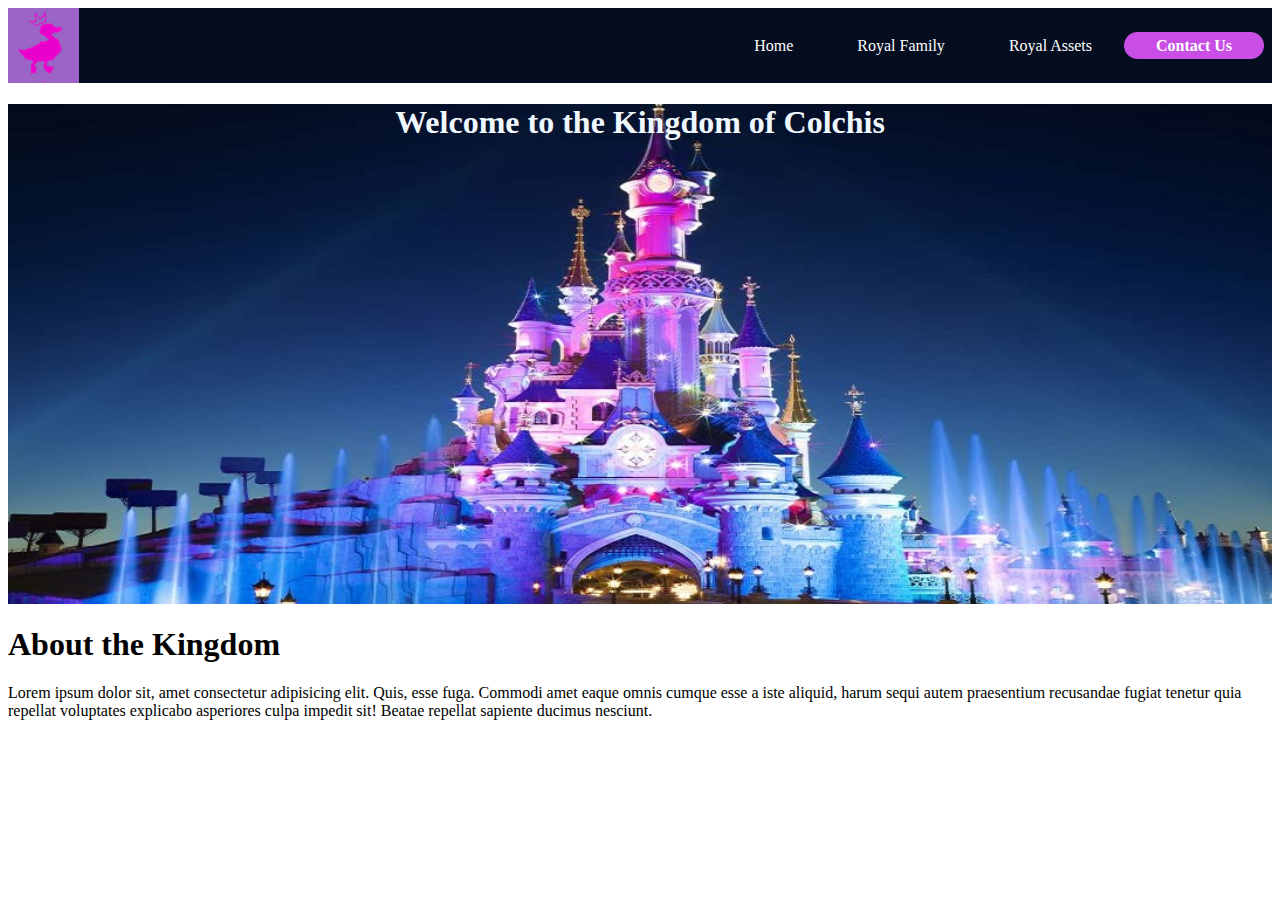
<file: index.html>
<!DOCTYPE html>
<html lang="fr">
  <head>
    <meta charset="UTF-8" />
    <meta http-equiv="X-UA-Compatible" content="IE=edge" />
    <meta name="viewport" content="width=device-width, initial-scale=1.0" />
    <title>The Royal Kingdom of Colchis</title>
    <link href="style.css" rel="stylesheet" type="text/css" />
  </head>

  <body>
    <header>
      <div class="logo"></div>
      <nav class="header-nav">
        <ul>
          <li><a href="index.html">Home</a></li>
          <li><a href="royal-family.html">Royal Family</a></li>
          <li><a href="assets.html">Royal Assets</a></li>
          <li><a href="contact.html" class="contact">Contact Us</a></li>
        </ul>
      </nav>
    </header>

    <main>
      <div class="banner">
        <h1 class="banner-h1">Welcome to the Kingdom of Colchis</h1>
      </div class="banner">

      <h1>About the Kingdom</h1>

      <p>
        Lorem ipsum dolor sit, amet consectetur adipisicing elit. Quis, esse
        fuga. Commodi amet eaque omnis cumque esse a iste aliquid, harum sequi
        autem praesentium recusandae fugiat tenetur quia repellat voluptates
        explicabo asperiores culpa impedit sit! Beatae repellat sapiente ducimus
        nesciunt.
      </p>
    </main>
  </body>
</html>
</file>
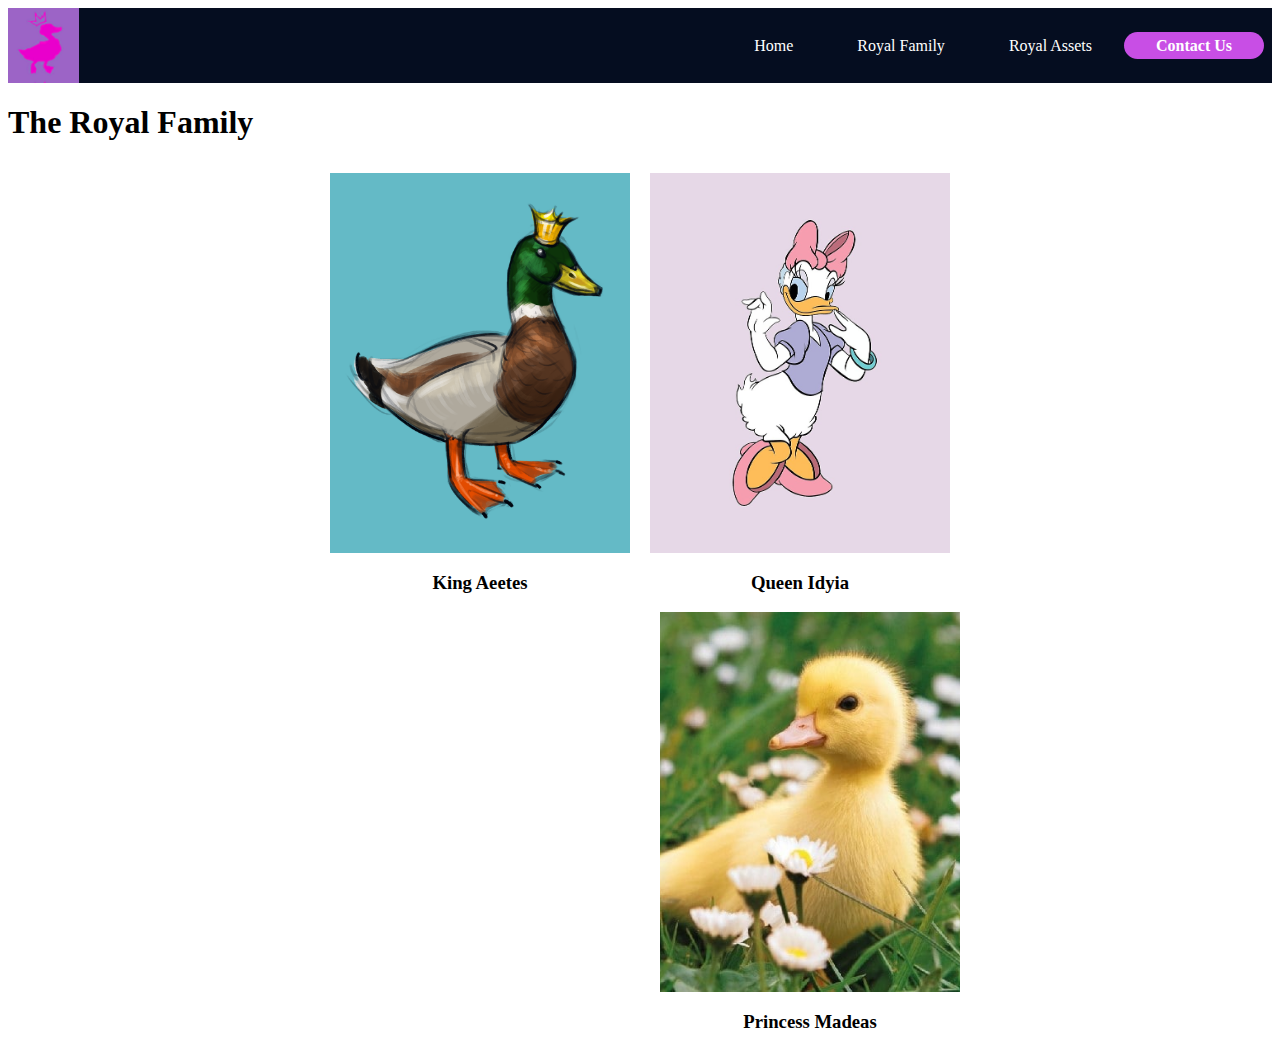
<file: royal-family.html>
<!DOCTYPE html>
<html lang="fr">
  <head>
    <meta charset="UTF-8" />
    <meta http-equiv="X-UA-Compatible" content="IE=edge" />
    <meta name="viewport" content="width=device-width, initial-scale=1.0" />
    <title>The Royal Family of Colchis</title>
    <link href="style.css" rel="stylesheet" type="text/css" />
  </head>
  <body>
    <header>
      <div class="logo"></div>
      <nav class="header-nav">
        <ul>
          <li><a href="index.html">Home</a></li>
          <li><a href="royal-family.html">Royal Family</a></li>
          <li><a href="assets.html">Royal Assets</a></li>
          <li><a href="contact.html" class="contact">Contact Us</a></li>
        </ul>
      </nav>
    </header>

    <h1>The Royal Family</h1>

    <section class="container">
      <div class="card">
        <div class="card-image king-img"></div>
        <h3>King Aeetes</h3>
      </div>
      <div class="card">
        <div class="card-image queen-img"></div>
        <h3>Queen Idyia</h3>
        <div class="card">
          <div class="card-image princess-img"></div>
          <h3>Princess Madeas</h3>
        </div>
      </div>
    </section>
  </body>
</html>
</file>
<file: style.css>
/* CSS Header */
.logo {
  width: 75px;
  height: 75px;
  background-image: url("image_tech_challenge/logo.png");
}

header {
  display: flex;
  justify-content: space-between;
}
.header-nav {
  background-color: #050d20;
  display: flex;
  justify-content: flex-end;
  align-items: center;
  width: 100%;
}

nav ul {
  display: flex;
  list-style-type: none;
}

nav li a {
  color: white;
  text-decoration: none;
  padding: 2rem;
}

.contact {
  background-color: #c84ee5;
  border-radius: 20px;
  font-weight: bold;
  padding-top: 5px;
  padding-bottom: 5px;
  margin-right: 8px;
}

/* CSS banner */

.banner {
  background-image: url("image_tech_challenge/chateau.jpeg");
  height: 500px;
  background-size: cover;
  background-position: center;
}

.banner-h1 {
  display: flex;
  justify-content: center;
  color: aliceblue;
}

/* */
.container {
  display: flex;
  justify-content: center;
  flex-wrap: wrap;
}

.card {
  margin: 10px;
  width: 300px;
  height: 450px;
}

.card-image {
  height: 380px;
  margin-bottom: 10px;
  background-size: cover;
}

.king-img {
  background-image: url("image_tech_challenge/duck_crown.png");
  background-color: #050d20;
  background-position: center;
}

.queen-img {
  background-image: url("image_tech_challenge/daisy.jpeg");
  background-color: #050d20;
}

.princess-img {
  background-image: url("image_tech_challenge/Caneton.jpeg");
  background-color: #050d20;
  background-position: center;
}

.card h3 {
  display: flex;
  justify-content: center;
}

.table-assets {
  border-collapse: collapse;
  min-width: 400px;
  width: auto;
  box-shadow: 0 5px 50px hwb(266 1% 52%);
  margin: 20px auto;
  border: 2px solid #050d20;
}

thead tr {
  background-color: #050d20;
  color: white;
}

th,
td {
  padding: 15px;
}

tbody tr,
td,
th {
  border: 1px solid rgb(100, 35, 160);
}
</file>
